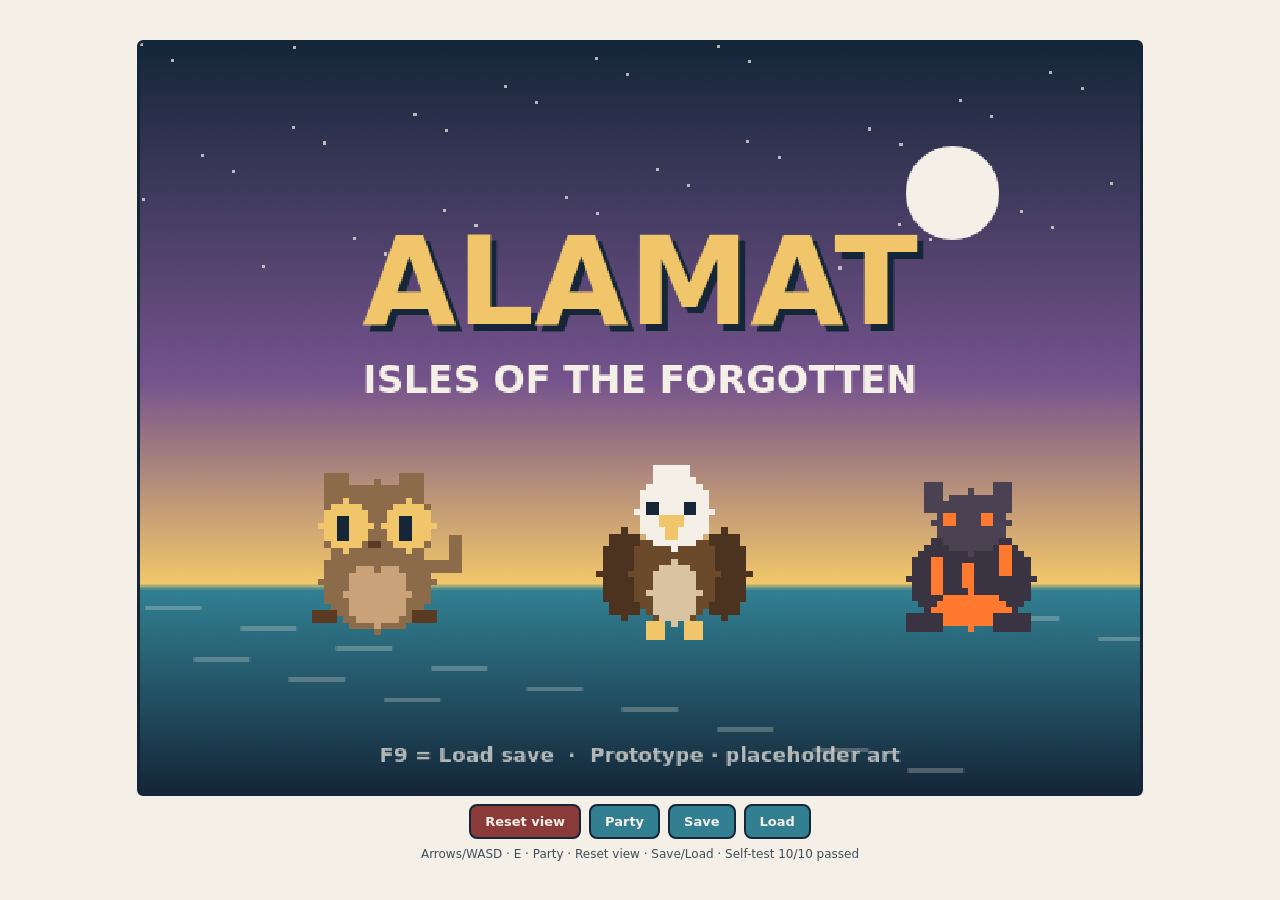
<file: index.html>
<!DOCTYPE html>
<html lang="en"><head><meta charset="utf-8">
<meta http-equiv="refresh" content="0; url=alamat-prototype.html">
<title>ALAMAT</title></head>
<body><p style="font-family:system-ui;padding:2rem">
This is the legacy single-file prototype (offline, localStorage saves). Redirecting to
<a href="alamat-prototype.html">alamat-prototype.html</a>…<br>
The maintained version is served by Django — see README.md (<code>python manage.py runserver</code>, then open <code>/</code>).
</p></body></html>
</file>
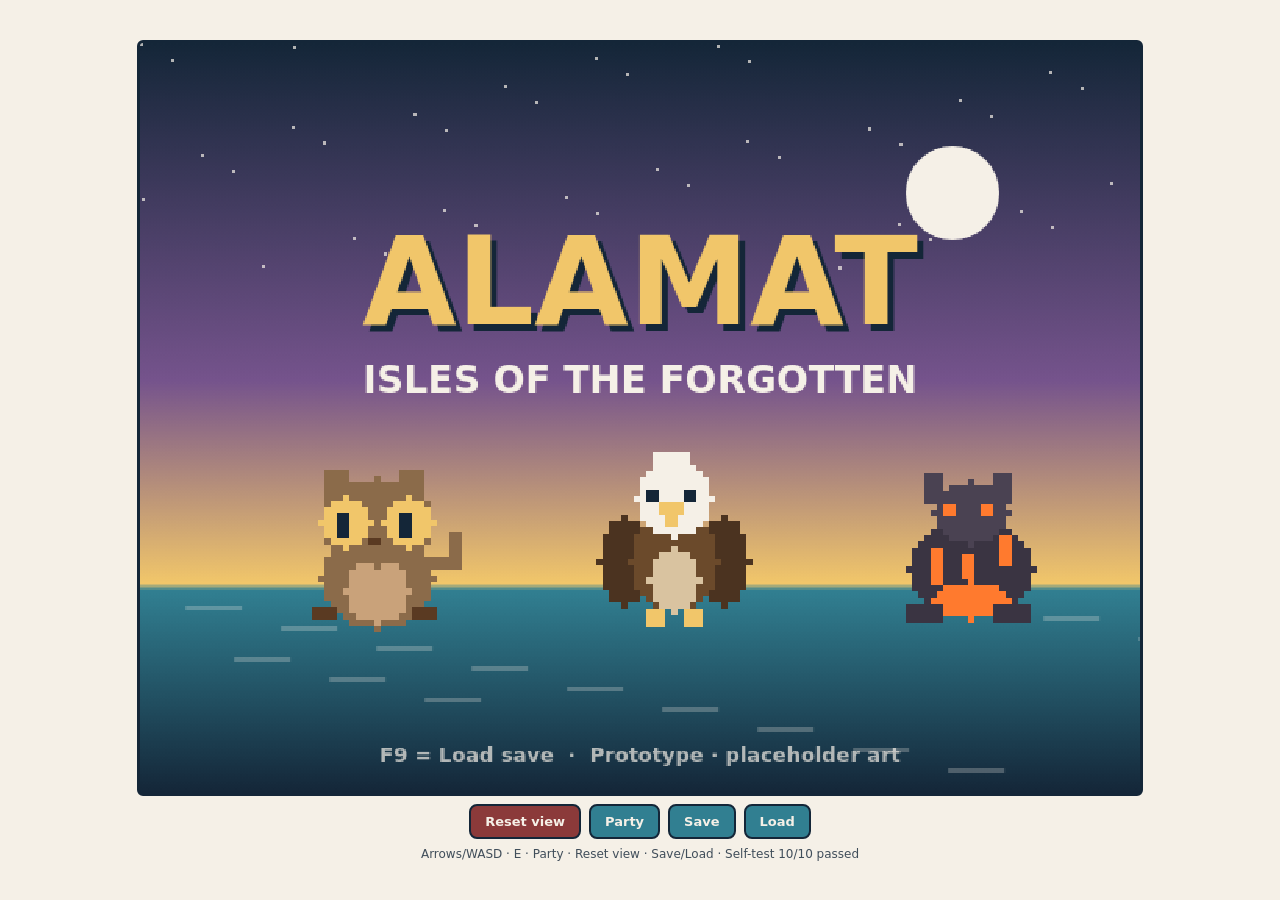
<file: alamat-prototype.html>
<!DOCTYPE html>
<html lang="en"><head><meta charset="utf-8">
<meta name="viewport" content="width=device-width, initial-scale=1, viewport-fit=cover">
<title>ALAMAT: Isles of the Forgotten — Prototype</title>
<style>
:root{--bg:#f5f0e7;--fg:#142638;--ac:#317f91;box-sizing:border-box;padding-top:env(safe-area-inset-top,0px);padding-bottom:env(safe-area-inset-bottom,0px)}
@media (prefers-color-scheme:dark){:root:not([data-theme="light"]){--bg:#0d1823;--fg:#f5f0e7}}
:root[data-theme="dark"]{--bg:#0d1823;--fg:#f5f0e7}
html,body{height:100%;margin:0}
body{background:var(--bg);color:var(--fg);font:14px "Trebuchet MS",system-ui,sans-serif;display:flex;flex-direction:column;align-items:center;justify-content:center;gap:8px;overflow:hidden}
#g{width:min(96vw,calc((100dvh - 150px)*4/3));aspect-ratio:4/3;image-rendering:pixelated;border:3px solid var(--fg);border-radius:6px;background:#142638;touch-action:none}
#pad{display:none;width:min(96vw,520px);justify-content:space-between;align-items:center;user-select:none}
.dp{display:grid;grid-template-areas:". u ." "l . r" ". d .";gap:4px}
.dp button:nth-child(1){grid-area:u}.dp button:nth-child(2){grid-area:l}.dp button:nth-child(3){grid-area:d}.dp button:nth-child(4){grid-area:r}
.ab{display:flex;gap:14px}
#pad button{width:52px;height:52px;border-radius:50%;border:2px solid var(--fg);background:var(--ac);color:#f5f0e7;font:bold 18px system-ui;touch-action:none}
@media (hover:none) and (pointer:coarse){#pad{display:flex}}
#foot{margin:0;text-align:center;font-size:12px;opacity:.8;max-width:96vw}
#bar{display:flex;gap:8px;flex-wrap:wrap;justify-content:center;align-items:center;width:min(96vw,640px)}
#bar button{border:2px solid var(--fg);background:var(--ac);color:#f5f0e7;font:bold 13px system-ui;padding:8px 14px;border-radius:8px;cursor:pointer}
#bar button:hover{filter:brightness(1.1)}
#bar button#btn-reset{background:#8B3A3A}
</style></head><body>
<canvas id="g" aria-label="ALAMAT prototype game canvas. Arrow keys or WASD to move, E or Space to interact, P for party."></canvas>
<div id="bar">
  <button type="button" id="btn-reset" title="Clear stuck screen / busy state">Reset view</button>
  <button type="button" id="btn-party" title="Open party (P)">Party</button>
  <button type="button" id="btn-save" title="Save (F5)">Save</button>
  <button type="button" id="btn-load" title="Load (F9)">Load</button>
</div>
<div id="pad"><div class="dp"><button data-a="up">▲</button><button data-a="left">◀</button><button data-a="down">▼</button><button data-a="right">▶</button></div><div class="ab"><button data-a="back">B</button><button data-a="ok">A</button></div></div>
<p id="foot">Arrows/WASD · E interact · P party · Reset view if stuck · F5 save · F9 load</p>
<script>
(()=>{'use strict';
const T=32,W=640,H=480,$=i=>document.getElementById(i),cv=$('g'),c=cv.getContext('2d');cv.width=W;cv.height=H;c.imageSmoothingEnabled=false;
const P={navy:'#142638',forest:'#397A57',fern:'#83B66A',teal:'#317F91',sand:'#D7B779',gold:'#F1C66A',cyan:'#76D8D2',violet:'#75538C',off:'#F5F0E7',wood:'#8A5A34',dk:'#5A3A22',roof:'#B5573A',bamb:'#B98A4E'};
let sd=7;const rnd=()=>{sd=sd+0x6D2B79F5|0;let t=Math.imul(sd^sd>>>15,1|sd);t=t+Math.imul(t^t>>>7,61|t)^t;return((t^t>>>14)>>>0)/4294967296};
const mk=(w,h)=>{const e=document.createElement('canvas');e.width=w;e.height=h;const x=e.getContext('2d');x.imageSmoothingEnabled=false;return[e,x]};
const R=(x,a,b,w,h,f)=>{x.fillStyle=f;x.fillRect(a|0,b|0,w,h)};
const E=(x,cx,cy,rx,ry,f)=>{x.fillStyle=f;for(let j=-ry;j<=ry;j++)for(let i=-rx;i<=rx;i++)if(i*i*ry*ry+j*j*rx*rx<=rx*rx*ry*ry)x.fillRect(Math.round(cx+i),Math.round(cy+j),1,1)};
const sleep=ms=>new Promise(r=>setTimeout(r,ms));
let waiter=null;const nextKey=()=>new Promise(r=>{waiter=r});
const pause=ms=>new Promise(r=>{const t=setTimeout(()=>{waiter=null;r()},ms);waiter=()=>{clearTimeout(t);r()}});

/* ---------- tiles ---------- */
const TC=[['#83B66A','#97C67C','#74A85F'],['#5E9A5C','#4D8A4F','#6BA866'],['#C9A56B','#B8935A','#D9B97F'],['#D7B779','#E3C98F','#C8A767'],['#317F91','#4A9BAE','#296B7C'],['#4E9A55','#2F7A3F','#6DB060'],['#3B6B4A','#2E5A3E','#4B7B52']];
const TL=TC.map((q,id)=>{const[e,x]=mk(T,T);R(x,0,0,T,T,q[0]);for(let i=0;i<26;i++)R(x,rnd()*T,rnd()*T,2,2,q[1+(i&1)]);
 if(id===5)for(let i=0;i<9;i++){const a=rnd()*28|0,b=10+rnd()*18|0;R(x,a,b,2,8,q[1]);R(x,a+2,b-3,2,7,q[2])}
 if(id===4)for(let i=0;i<3;i++)R(x,rnd()*22,rnd()*30,9,2,P.cyan);return e});
const[WA,wax]=mk(T,T);wax.drawImage(TL[4],8,0);wax.drawImage(TL[4],-24,0);

/* ---------- sprites ---------- */
const SC={};
function charSprite(p,dir,f){const k=p.id+dir+f;if(SC[k])return SC[k];const[e,x]=mk(64,64),cx=32,by=61,sk='#E0A878',st=f===1?2:f===3?-2:0,side=dir>1;
 E(x,cx,by-1,12,4,'rgba(20,38,56,.35)');
 const leg=(ox,dy)=>{R(x,cx+ox,by-17+dy,6,11,p.pants);R(x,cx+ox-1,by-7+dy,8,7,p.boots)};
 if(side){leg(-6+st,0);leg(0-st,0)}else{leg(-8,st>0?-2:0);leg(2,st<0?-2:0)}
 R(x,cx-10,by-35,20,19,p.top);R(x,cx-10,by-19,20,3,p.trim);
 if(!side){R(x,cx-13,by-34,4,14,p.top);R(x,cx+9,by-34,4,14,p.top);R(x,cx-13,by-21,4,3,sk);R(x,cx+9,by-21,4,3,sk)}
 else R(x,cx-2+st,by-33,5,14,p.top);
 if(dir===0){for(let i=0;i<16;i++)R(x,cx-8+i,by-34+i,3,2,P.dk);R(x,cx+6,by-24,9,9,P.wood)}
 else if(dir===1)R(x,cx-5,by-31,10,11,P.wood);
 else R(x,cx+(dir===2?4:-12),by-27,8,9,P.wood);
 E(x,cx,by-43,9,9,sk);
 if(dir===0){R(x,cx-9,by-53,18,7,p.hair);R(x,cx-10,by-48,3,6,p.hair);R(x,cx+7,by-48,3,6,p.hair);R(x,cx-5,by-43,2,3,P.navy);R(x,cx+3,by-43,2,3,P.navy)}
 else if(dir===1)E(x,cx,by-44,9,9,p.hair);
 else{E(x,cx+(dir===2?3:-3),by-45,8,8,p.hair);R(x,cx+(dir===2?-6:4),by-43,2,3,P.navy)}
 return SC[k]=e}
const PL={id:'pl',top:'#2C6E72',trim:P.sand,pants:'#8A7355',boots:P.dk,hair:'#1B1B24'};
function house(w,h,roof,wall){const WW=w*T,HH=(h+1)*T,[e,x]=mk(WW,HH),dt=w>>1,rh=Math.round(HH*.5),wy=rh-6;
 R(x,2,HH-8,WW-4,8,'rgba(20,38,56,.3)');for(let i=0;i<w;i++)R(x,i*T+5,HH-12,5,12,P.dk);
 R(x,6,wy,WW-12,HH-wy-12,wall);for(let i=10;i<WW-8;i+=7)R(x,i,wy,1,HH-wy-12,'rgba(60,40,20,.25)');R(x,6,HH-16,WW-12,4,P.wood);
 for(let r=0;r<rh;r++){const ins=Math.round((1-r/rh)*WW*.3);R(x,ins,4+r,WW-2*ins,1,roof);if(r%6<2)R(x,ins,4+r,WW-2*ins,1,'rgba(255,255,255,.14)')}
 R(x,2,rh+4,WW-4,4,roof);R(x,2,rh+8,WW-4,2,'rgba(0,0,0,.3)');
 R(x,dt*T+3,HH-44,26,32,P.dk);R(x,dt*T+23,HH-30,3,3,P.gold);R(x,dt*T,HH-12,T,4,P.sand);
 if(w>=5){for(const wx of[16,WW-34]){R(x,wx,wy+14,18,16,'#2A4A52');R(x,wx+2,wy+16,14,12,P.cyan)}}return e}
function palm(){const[e,x]=mk(64,96);E(x,32,92,12,3,'rgba(20,38,56,.3)');
 for(let y=94;y>34;y--){const o=Math.round(Math.sin((94-y)/20)*4);R(x,30+o,y,6,1,y%7===0?P.dk:P.wood)}
 const cx=34,cy=34;[-170,-130,-95,-60,-20,15].forEach((a,i)=>{const r=a*Math.PI/180;for(let t=0;t<26;t++)E(x,cx+Math.cos(r)*t,cy+Math.sin(r)*t*.6+t*t/45,2,2,i%2?P.forest:'#2F7A4A')});
 E(x,cx-3,cy+3,3,3,P.dk);E(x,cx+3,cy+4,3,3,P.dk);return e}
function tree(dk){const[e,x]=mk(64,96);E(x,32,92,14,3,'rgba(20,38,56,.3)');R(x,27,56,10,38,P.wood);R(x,27,56,3,38,P.dk);if(dk){R(x,22,88,6,6,P.wood);R(x,36,88,6,6,P.wood)}
 const a=dk?['#24543D','#1E4632','#3B7A55']:[P.forest,'#2F6B49',P.fern];E(x,32,36,24,22,a[1]);E(x,20,44,15,13,a[0]);E(x,44,44,15,13,a[0]);E(x,32,30,19,17,a[0]);E(x,26,26,9,8,a[2]);return e}
const S_={};
S_.lantern=(()=>{const[e,x]=mk(32,64);E(x,16,60,8,2,'rgba(20,38,56,.3)');R(x,15,22,3,38,P.dk);R(x,10,10,12,14,P.gold);R(x,12,12,8,10,'#FFF3B0');R(x,9,8,14,3,P.dk);E(x,16,17,15,15,'rgba(241,198,106,.18)');return e})();
S_.well=(()=>{const[e,x]=mk(32,48);E(x,16,42,14,4,'rgba(20,38,56,.3)');R(x,4,26,24,16,'#9AA0A8');R(x,6,28,20,10,'#6B7078');R(x,4,10,3,18,P.wood);R(x,25,10,3,18,P.wood);R(x,2,6,28,6,P.roof);return e})();
S_.fence=(()=>{const[e,x]=mk(32,32);R(x,2,12,4,18,P.wood);R(x,26,12,4,18,P.wood);R(x,0,16,32,3,P.bamb);R(x,0,23,32,3,P.bamb);return e})();
S_.sign=(()=>{const[e,x]=mk(32,48);R(x,14,20,4,26,P.dk);R(x,4,8,24,16,P.bamb);R(x,4,8,24,3,P.wood);R(x,8,14,16,2,P.dk);R(x,8,18,12,2,P.dk);return e})();
S_.stall=(()=>{const[e,x]=mk(128,96);R(x,0,52,128,40,P.bamb);R(x,0,52,128,4,P.wood);for(let i=0;i<8;i++)R(x,i*16,8,16,30,i%2?P.off:P.teal);R(x,0,38,128,4,'rgba(0,0,0,.25)');[[20,P.gold],[44,P.roof],[70,P.fern],[96,P.cyan]].forEach(([a,f])=>E(x,a,50,7,5,f));return e})();
S_.palm=palm();S_.tree=tree(0);S_.btree=tree(1);
S_.shrine=(()=>{const[e,x]=mk(96,96);E(x,48,90,28,4,'rgba(20,38,56,.35)');R(x,20,50,56,40,P.wood);R(x,24,54,48,32,'#C9B48A');R(x,42,70,12,20,P.dk);R(x,10,40,76,14,P.roof);R(x,18,30,60,12,P.roof);R(x,28,20,40,12,P.roof);R(x,38,10,20,12,P.gold);E(x,48,16,6,6,P.cyan);return e})();

/* ---------- creatures ---------- */
const SP={
tarsilaw:{n:'Tarsilaw',t:'Nature',hp:34,atk:9,def:6,spd:8,a:'Leaf Pounce',xp:40},
agilunos:{n:'Agilunos',t:'Wind',hp:30,atk:11,def:5,spd:11,a:'Talon Dive',xp:42},
bagaon:{n:'Bagaon',t:'Fire',hp:38,atk:10,def:8,spd:5,a:'Ember Slam',xp:45},
alitaptap:{n:'Alitaptap',t:'Spirit',hp:24,atk:8,def:5,spd:9,a:'Glow Burst',xp:28},
lumot:{n:'Lumot',t:'Nature',hp:30,atk:7,def:7,spd:4,a:'Moss Slap',xp:26},
pakpak:{n:'Pakpak',t:'Wind',hp:26,atk:9,def:4,spd:10,a:'Gust Bite',xp:30},
bato:{n:'Bato',t:'Earth',hp:36,atk:8,def:10,spd:3,a:'Stone Roll',xp:32},
dagat:{n:'Dagat',t:'Water',hp:32,atk:8,def:6,spd:7,a:'Tide Snap',xp:34}
};
const MV={
'Leaf Pounce':{p:9,t:'Nature'},'Talon Dive':{p:10,t:'Wind'},'Ember Slam':{p:10,t:'Fire'},
'Glow Burst':{p:9,t:'Spirit'},'Moss Slap':{p:8,t:'Nature'},'Gust Bite':{p:9,t:'Wind'},
'Stone Roll':{p:9,t:'Earth'},'Tide Snap':{p:9,t:'Water'},
'Tackle':{p:6,t:'Normal'},'Soothe':{k:1},
'Vine Whip':{p:11,t:'Nature'},'Sky Cut':{p:12,t:'Wind'},'Flame Lick':{p:11,t:'Fire'},
'Spirit Pulse':{p:10,t:'Spirit'},'Root Guard':{p:0,t:'Nature',def:1},'Quick Gust':{p:7,t:'Wind'}
};
/* type effectiveness (simple, provisional) */
const TYPE_EFF={
Nature:{Water:1.5,Earth:1.5,Fire:0.7,Wind:1},
Fire:{Nature:1.5,Wind:1.2,Water:0.7,Earth:0.8},
Water:{Fire:1.5,Earth:1.3,Nature:0.8,Wind:1},
Wind:{Nature:1.2,Spirit:1.2,Earth:0.7,Fire:1},
Earth:{Fire:1.2,Wind:1.3,Water:0.7,Nature:0.9},
Spirit:{Spirit:1.3,Nature:1.1,Wind:0.9,Earth:1},
Normal:{}
};
const mkC=(id,lv=5)=>{const s=SP[id];const scale=1+(lv-5)*0.08;
 const max=Math.round(s.hp*scale),atk=Math.round(s.atk*scale),def=Math.round(s.def*scale),spd=Math.round(s.spd*scale);
 const mv=[s.a,'Tackle','Soothe'];
 if(lv>=7){if(id==='tarsilaw')mv[1]='Vine Whip';if(id==='agilunos')mv[1]='Sky Cut';if(id==='bagaon')mv[1]='Flame Lick';
  if(id==='alitaptap')mv[1]='Spirit Pulse';if(id==='lumot')mv[1]='Root Guard';if(id==='pakpak')mv[1]='Quick Gust'}
 return{id,n:s.n,t:s.t,lv,xp:0,next:lv*25,hp:max,dh:max,max,atk,def,spd,mv:[...mv]}};
const CR={
tarsilaw(x){E(x,16,21,9,8,'#8B6B4A');E(x,16,23,5,5,'#C9A27A');E(x,16,12,9,7,'#8B6B4A');R(x,8,4,4,5,'#8B6B4A');R(x,20,4,4,5,'#8B6B4A');E(x,11,12,4,4,P.gold);E(x,21,12,4,4,P.gold);R(x,10,11,2,4,P.navy);R(x,20,11,2,4,P.navy);R(x,15,15,2,1,P.dk);R(x,6,26,4,2,P.dk);R(x,22,26,4,2,P.dk);R(x,25,18,5,2,'#8B6B4A');R(x,28,14,2,5,'#8B6B4A')},
agilunos(x){E(x,8,19,4,7,'#4B3320');E(x,24,19,4,7,'#4B3320');E(x,16,19,7,8,'#6B4A2B');E(x,16,22,4,5,'#D9C3A0');E(x,16,9,6,6,P.off);R(x,13,2,6,3,P.off);R(x,14,10,4,2,P.gold);R(x,15,12,2,2,P.gold);R(x,12,8,2,2,P.navy);R(x,18,8,2,2,P.navy);R(x,12,27,3,3,P.gold);R(x,18,27,3,3,P.gold)},
bagaon(x){E(x,16,20,10,8,'#3A3442');E(x,16,25,6,3,'#FF7A2E');E(x,16,11,6,5,'#4A4252');R(x,9,5,3,5,'#4A4252');R(x,20,5,3,5,'#4A4252');R(x,12,10,2,2,'#FF7A2E');R(x,18,10,2,2,'#FF7A2E');R(x,10,17,2,6,'#FF7A2E');R(x,21,15,2,5,'#FF7A2E');R(x,15,18,2,4,'#FF7A2E');R(x,6,26,6,3,'#3A3442');R(x,20,26,6,3,'#3A3442')},
alitaptap(x){E(x,10,11,5,3,P.cyan);E(x,22,11,5,3,P.cyan);E(x,16,17,6,5,'#2F4A3A');E(x,16,24,5,4,P.gold);E(x,16,24,3,2,'#FFF3B0');E(x,16,11,4,4,'#2F4A3A');R(x,13,10,2,2,P.off);R(x,18,10,2,2,P.off)},
lumot(x){E(x,16,21,11,8,'#4B7B52');E(x,16,16,8,5,'#6DB060');R(x,11,20,3,3,P.navy);R(x,19,20,3,3,P.navy);R(x,12,13,2,2,P.gold);R(x,19,14,2,2,P.off);R(x,15,24,3,1,P.navy)},
pakpak(x){E(x,7,16,7,4,P.violet);E(x,25,16,7,4,P.violet);E(x,16,18,5,7,'#5A4A5E');E(x,16,11,5,5,'#5A4A5E');R(x,11,4,3,5,'#5A4A5E');R(x,18,4,3,5,'#5A4A5E');R(x,13,10,2,2,P.cyan);R(x,17,10,2,2,P.cyan);R(x,15,13,2,1,P.off)},
bato(x){E(x,16,20,11,9,'#7A6B5A');E(x,16,22,7,6,'#9A8B7A');R(x,8,12,4,6,'#7A6B5A');R(x,20,12,4,6,'#7A6B5A');R(x,11,16,2,2,P.navy);R(x,19,16,2,2,P.navy);R(x,14,24,4,2,P.dk);R(x,6,28,6,2,'#5A4A3A');R(x,20,28,6,2,'#5A4A3A')},
dagat(x){E(x,16,20,10,8,'#2A6A8A');E(x,16,22,6,5,'#4A9ABA');E(x,10,12,5,5,'#2A6A8A');E(x,22,12,5,5,'#2A6A8A');R(x,12,14,2,2,P.off);R(x,18,14,2,2,P.off);R(x,14,18,4,2,P.cyan);R(x,8,26,5,3,'#1A4A6A');R(x,19,26,5,3,'#1A4A6A')}
};
const CS={};const crSpr=id=>CS[id]||(()=>{const[e,x]=mk(32,32);CR[id](x);return CS[id]=e})();

/* ---------- maps ---------- */
const DIRV=[[0,1],[0,-1],[-1,0],[1,0]],tileAt=(m,x,y)=>x<0||y<0||x>=m.w||y>=m.h?4:m.g[y*m.w+x];
const newMap=(name,w,h,b)=>({name,w,h,g:new Uint8Array(w*h).fill(b),sol:new Uint8Array(w*h),objs:[],npcs:[],exits:[],enc:null,dark:0});
const fill=(m,id,x,y,w,h)=>{for(let j=y;j<y+h;j++)for(let i=x;i<x+w;i++)if(i>=0&&j>=0&&i<m.w&&j<m.h)m.g[j*m.w+i]=id};
function place(m,spr,x,y,w,h,ex){const o=Object.assign({x,y,w,h,spr,px:x*T+w*T/2-spr.width/2,py:(y+h)*T-spr.height,sy:(y+h)*T},ex||{});
 for(let j=0;j<h;j++)for(let i=0;i<w;i++)m.sol[(y+j)*m.w+x+i]=1;m.objs.push(o);return o}
function bake(m){const[e,x]=mk(m.w*T,m.h*T);for(let j=0;j<m.h;j++)for(let i=0;i<m.w;i++){const id=m.g[j*m.w+i];x.drawImage(TL[id],i*T,j*T);
 if(id===0&&rnd()<.06)R(x,i*T+rnd()*28,j*T+rnd()*28,3,3,[P.gold,P.off,'#E58BA5',P.violet][rnd()*4|0]);
 if(id===4&&tileAt(m,i,j-1)===3)R(x,i*T,j*T,T,3,'rgba(245,240,231,.7)')}m.gl=e}
const npcAt=(m,x,y)=>m.npcs.find(n=>n.x===x&&n.y===y);
const canWalk=(m,x,y)=>x>=0&&y>=0&&x<m.w&&y<m.h&&!m.sol[y*m.w+x]&&tileAt(m,x,y)!==4&&!npcAt(m,x,y);
function scatter(m,spr,n,ok,ex){for(let i=0;i<n;i++){const x=1+rnd()*(m.w-2)|0,y=1+rnd()*(m.h-4)|0;if(ok(x,y)&&!m.sol[y*m.w+x])place(m,spr,x,y,1,1,Object.assign({tree:1},ex))}}
function buildVillage(){const m=newMap('Lumina Village',40,30,0);
 for(let i=0;i<220;i++)fill(m,1,rnd()*38|0,rnd()*22|0,2+(rnd()*3|0),1+(rnd()*2|0));
 for(let x=0;x<40;x++){const s=Math.round(22.5+Math.sin(x/3)*1.2);fill(m,3,x,s,1,2);fill(m,4,x,s+2,1,30-s-2)}
 fill(m,2,3,15,35,2);fill(m,2,19,0,2,23);fill(m,2,16,12,8,7);
 m.exits.push({x:19,y:0,to:'F',tx:14,ty:22,dir:1},{x:20,y:0,to:'F',tx:15,ty:22,dir:1});
 place(m,house(5,4,P.roof,P.bamb),6,6,5,4,{say:['Your modest coastal home. Rest here to fully heal your party.'],at:[8,9],heal:1});
 place(m,house(8,6,P.teal,'#C9B48A'),26,4,8,6,{nm:'Research Center',say:['Lumina Research Center. Guardians study the Lilim here. (Interior coming later.)'],at:[30,9]});
 place(m,house(6,5,'#2F7A5A','#D9C7A0'),5,18,6,5,{nm:'Healing House',say:['Herbs and rest. Speak with Nanay Dina outside.'],at:[8,22]});
 place(m,house(3,3,P.roof,'#C9A56B'),12,6,3,3,{say:['A neighbor’s house. Nobody answers.'],at:[13,8]});
 place(m,house(3,3,'#8A5A34','#D9B97F'),33,19,3,3,{say:['A neighbor’s house. Smells like sinigang.'],at:[34,21]});
 place(m,S_.stall,26,18,4,3);place(m,S_.well,18,13,1,1,{say:['A cool, clear well. The water glimmers faintly.']});
 place(m,S_.lantern,17,12,1,1);place(m,S_.lantern,22,12,1,1);
 place(m,S_.sign,18,2,1,1,{nm:'Sign',say:['Balete Forest ↑ North. Wild creatures roam the tall grass.']});
 place(m,S_.sign,21,19,1,1,{nm:'Sign',say:['Lumina Village. Mind the tide.']});
 for(const x of[3,4,5,34,35,36])place(m,S_.fence,x,14,1,1);
 const ok=(x,y)=>[0,1].includes(tileAt(m,x,y))&&!(x>=15&&x<=24&&y>=11&&y<=19)&&!(y>=14&&y<=17)&&!(x>=18&&x<=21);
 for(let x=3;x<38;x+=4)if(canWalk(m,x,21)&&tileAt(m,x,21)<4&&!(x>=18&&x<=21))place(m,S_.palm,x,21,1,1,{tree:1});
 scatter(m,S_.tree,40,ok);scatter(m,S_.palm,14,ok);
 for(let y=1;y<22;y+=3){if(ok(0,y)&&!m.sol[y*40])place(m,S_.tree,0,y,1,1,{tree:1});if(ok(39,y)&&!m.sol[y*40+39])place(m,S_.tree,39,y,1,1,{tree:1})}
 m.npcs.push({id:'luz',name:'Ate Luz',x:21,y:14,dir:2,pal:{id:'luz',top:P.off,trim:P.teal,pants:'#3B4A6B',boots:P.dk,hair:'#3A2A20'}},
  {id:'dina',name:'Nanay Dina',x:11,y:21,dir:0,pal:{id:'dina',top:'#B5573A',trim:P.gold,pants:'#6B5A4A',boots:P.dk,hair:'#9AA0A8'}},
  {id:'tonyo',name:'Mang Tonyo',x:27,y:21,dir:1,pal:{id:'tonyo',top:P.gold,trim:P.roof,pants:'#4A5A3A',boots:P.dk,hair:'#1B1B24'}});
 m.exits.forEach(e=>{m.sol[e.y*m.w+e.x]=0});
 bake(m);return m}
function buildForest(){const m=newMap('Balete Forest',30,24,6);
 for(let i=0;i<120;i++)fill(m,1,rnd()*30|0,rnd()*24|0,1+(rnd()*3|0),1);
 fill(m,5,6,12,8,7);fill(m,5,17,5,7,8);fill(m,5,4,3,6,6);fill(m,2,14,0,2,24);
 /* deeper grass near shrine path */
 fill(m,5,12,8,6,5);
 m.exits.push({x:14,y:23,to:'V',tx:19,ty:1,dir:0},{x:15,y:23,to:'V',tx:20,ty:1,dir:0},
  {x:14,y:0,to:'S',tx:7,ty:10,dir:1},{x:15,y:0,to:'S',tx:8,ty:10,dir:1});
 m.enc=['alitaptap','lumot','pakpak','bato'];m.dark=1;
 place(m,S_.sign,13,3,1,1,{nm:'Sign',say:['The Ancient Shrine lies beyond the northern path.']});
 const ok=(x,y)=>[1,6].includes(tileAt(m,x,y))&&y<21&&!(x>=13&&x<=16);
 for(let x=0;x<30;x+=2){if(ok(x,0)&&x!==14&&x!==15)place(m,S_.btree,x,0,1,1,{tree:1})}
 for(let y=1;y<22;y+=2){if(ok(0,y))place(m,S_.btree,0,y,1,1,{tree:1});if(ok(29,y))place(m,S_.btree,29,y,1,1,{tree:1})}
 scatter(m,S_.btree,55,ok);
 m.exits.forEach(e=>{m.sol[e.y*m.w+e.x]=0});
 bake(m);return m}
function buildShrine(){const m=newMap('Ancient Shrine',16,12,6);
 fill(m,2,6,0,4,12);fill(m,5,2,4,4,4);fill(m,5,10,4,4,4);
 m.exits.push({x:7,y:11,to:'F',tx:14,ty:1,dir:0},{x:8,y:11,to:'F',tx:15,ty:1,dir:0});
 m.enc=['alitaptap','dagat','bato','pakpak'];m.dark=1;
 place(m,S_.shrine,5,2,3,3,{nm:'Ancient Shrine',say:['Weathered stone. Faint light pulses from the altar. The Lilim’s influence is strong here… (Full shrine quest later.)'],at:[7,4]});
 place(m,S_.btree,1,1,1,1,{tree:1});place(m,S_.btree,14,1,1,1,{tree:1});
 place(m,S_.btree,1,8,1,1,{tree:1});place(m,S_.btree,14,8,1,1,{tree:1});
 m.exits.forEach(e=>{m.sol[e.y*m.w+e.x]=0});
 bake(m);return m}
const V=buildVillage(),F=buildForest(),SH=buildShrine(),FF=Array.from({length:30},()=>({x:rnd()*960,y:rnd()*768,o:rnd()*6}));
const MAPS={V,F,S:SH};

/* ---------- state ---------- */
const S={mode:'title',map:V,mapId:'V',p:{x:19,y:17,px:19*T,py:17*T,tx:0,ty:0,dir:0,mv:0,f:0,ft:0},
 party:[],selyo:3,herbs:2,f:{},busy:false,fade:0,t:0,insp:false,msg:null};
let DG=null,U=null,B=null,PARTY=null;const held={up:0,down:0,left:0,right:0};
const TALK={};
const tx=(s,x,y,col,sz,al)=>{c.font='bold '+(sz||18)+'px "Trebuchet MS",system-ui,sans-serif';c.fillStyle=col||P.navy;c.textAlign=al||'left';c.textBaseline='alphabetic';c.fillText(s,x,y)};
const box=(x,y,w,h)=>{c.fillStyle='rgba(245,240,231,.97)';c.fillRect(x,y,w,h);c.strokeStyle=P.navy;c.lineWidth=3;c.strokeRect(x+1.5,y+1.5,w-3,h-3);c.strokeStyle=P.teal;c.lineWidth=2;c.strokeRect(x+6,y+6,w-12,h-12)};
const wrap=(s,w)=>{const o=[];let l='';for(const t of s.split(' ')){const q=l?l+' '+t:t;if(c.measureText(q).width>w&&l){o.push(l);l=t}else l=q}o.push(l);return o};
const bar=(x,y,w,v)=>{c.fillStyle=P.navy;c.fillRect(x,y,w,10);c.fillStyle=v>.5?'#4E9A55':v>.2?P.gold:'#C8452B';c.fillRect(x+2,y+2,Math.max(0,(w-4)*v),6)};
const xpBar=(x,y,w,v)=>{c.fillStyle=P.navy;c.fillRect(x,y,w,6);c.fillStyle=P.teal;c.fillRect(x+1,y+1,Math.max(0,(w-2)*v),4)};

/* ---------- save / load ---------- */
const SAVE_KEY='alamat_proto_v2';
function saveGame(){const data={party:S.party,selyo:S.selyo,herbs:S.herbs,f:S.f,mapId:S.mapId,x:S.p.x,y:S.p.y,dir:S.p.dir};
 try{localStorage.setItem(SAVE_KEY,JSON.stringify(data));S.msg={t:'Game saved.',ttl:120};return true}catch(e){S.msg={t:'Save failed.',ttl:120};return false}}
function loadGame(){try{const raw=localStorage.getItem(SAVE_KEY);if(!raw){S.msg={t:'No save found.',ttl:120};return false}
 const d=JSON.parse(raw);S.party=d.party||[];S.selyo=d.selyo??3;S.herbs=d.herbs??2;S.f=d.f||{};
 const mid=d.mapId||'V';S.mapId=mid;S.map=MAPS[mid]||V;S.p.x=d.x??19;S.p.y=d.y??17;S.p.dir=d.dir??0;
 S.p.px=S.p.x*T;S.p.py=S.p.y*T;S.p.mv=0;S.mode='world';S.msg={t:'Game loaded.',ttl:120};return true
 }catch(e){S.msg={t:'Load failed.',ttl:120};return false}}

/* ---------- dialogue / menus ---------- */
async function talk(name,lines){for(const l of lines){DG={n:name,t:l,i:0};for(;;){await nextKey();if(DG.i<DG.t.length)DG.i=DG.t.length;else break}}DG=null}
async function chooseUI(u,n,back){for(;;){const a=await nextKey();if(a==='left'||a==='up')u.sel=(u.sel+n-1)%n;else if(a==='right'||a==='down')u.sel=(u.sel+1)%n;else if(a==='ok')return u.sel;else if(a==='back'&&back)return -1}}
async function pickStarter(){U={ids:['tarsilaw','agilunos','bagaon'],sel:0};const i=await chooseUI(U,3);const id=U.ids[i];U=null;return id}
const objective=()=>!S.f.starter?'Speak with Ate Luz on the plaza':!S.f.bonded?'Go north into Balete Forest and bond with a wild creature':!S.f.shrine?'Visit the Ancient Shrine north of the forest':!S.f.done?'Return to Ate Luz':'Chapter complete. Explore freely!';
TALK.luz=async()=>{const f=S.f;
 if(!f.starter){await talk('Ate Luz',['Welcome to Lumina Village, traveler! I’m Luz, a guardian-researcher on Isla Maharlika.','Strange disturbances — the Lilim — are spreading through Balete Forest. You shouldn’t go alone.','Choose a partner creature to travel with.']);
  const id=await pickStarter();S.party.push(mkC(id,5));f.starter=true;
  await talk('Ate Luz',[SP[id].n+' it is! Look after each other.','Head north to Balete Forest. Wild creatures hide in the tall grass.','Lower their HP, use Soothe to build Trust, then offer a Selyo to bond.','Press P anytime to check your party. F5 saves your progress.'])}
 else if(f.bonded&&f.shrine&&!f.done){f.done=true;await talk('Ate Luz',['You formed a bond and reached the shrine! That’s how we’ll restore habitats the Lilim has disturbed.','Chapter complete. Thank you for testing the prototype! Explore freely or start a new journey.'])}
 else if(f.bonded&&!f.shrine)await talk('Ate Luz',['Good work bonding. The Ancient Shrine is north of the forest — see what you can learn there.']);
 else if(f.done)await talk('Ate Luz',['The deeper source of the Lilim still waits. Next chapter!']);
 else await talk('Ate Luz',['The forest is north of the plaza. Remember: Soothe first, then bond with a Selyo.'])};
TALK.dina=async()=>{S.party.forEach(q=>{q.hp=q.max;q.dh=q.max});await talk('Nanay Dina',['You look tired. Rest a moment…','There. Your companions are fully healed!'])};
TALK.tonyo=async()=>{if(!S.f.gift){S.f.gift=1;S.selyo+=3;S.herbs+=2;await talk('Mang Tonyo',['Fresh Selyo, handmade! Here, 3 on the house — and a couple of healing herbs.','Use herbs from the Party menu (P) if you’re hurt far from home.'])}
 else if(S.selyo<5){S.selyo+=2;await talk('Mang Tonyo',['Still short on Selyo? Take two more. Use them wisely!'])}
 else await talk('Mang Tonyo',['Selyo are precious. Use them wisely! The forest grows denser near the shrine.'])};

/* ---------- leveling ---------- */
function gainXP(cr,amount){cr.xp+=amount;let leveled=false;
 while(cr.xp>=cr.next){cr.xp-=cr.next;cr.lv++;cr.next=cr.lv*25;
  const s=SP[cr.id];const scale=1+(cr.lv-5)*0.08;
  cr.max=Math.round(s.hp*scale);cr.atk=Math.round(s.atk*scale);cr.def=Math.round(s.def*scale);cr.spd=Math.round(s.spd*scale);
  cr.hp=cr.max;cr.dh=cr.max;leveled=true;
  /* unlock better moves */
  if(cr.lv===7){if(cr.id==='tarsilaw'&&!cr.mv.includes('Vine Whip'))cr.mv[1]='Vine Whip';
   if(cr.id==='agilunos'&&!cr.mv.includes('Sky Cut'))cr.mv[1]='Sky Cut';
   if(cr.id==='bagaon'&&!cr.mv.includes('Flame Lick'))cr.mv[1]='Flame Lick';
   if(cr.id==='alitaptap'&&!cr.mv.includes('Spirit Pulse'))cr.mv[1]='Spirit Pulse';
   if(cr.id==='lumot'&&!cr.mv.includes('Root Guard'))cr.mv[1]='Root Guard';
   if(cr.id==='pakpak'&&!cr.mv.includes('Quick Gust'))cr.mv[1]='Quick Gust'}}
 return leveled}

/* ---------- battle ---------- */
const say=t=>{B.msg=t;return pause(900)};
const menu=async o=>{B.ui={opts:o,sel:0};const i=await chooseUI(B.ui,o.length,1);B.ui=null;return i};
function typeMult(atkType,defType){const t=TYPE_EFF[atkType];return t&&t[defType]!=null?t[defType]:1}
async function act(a,d,mv,pl){const m=MV[mv];
 if(m.k){if(pl){B.trust=Math.min(5,B.trust+1);await say(a.n+' soothes '+d.n+'… Trust '+B.trust+'/5')}else await say(a.n+' watches warily.');return}
 if(m.def){a.def=Math.round(a.def*1.3);await say(a.n+' hardens its stance! Defense up.');return}
 const mult=typeMult(m.t||'Normal',d.t);const dmg=Math.max(1,Math.round(m.p*a.atk/(d.def+2)*(.85+rnd()*.3)*mult));
 await say(a.n+' used '+mv+'!'+(mult>1?' Super effective!':mult<1?' Not very effective…':''));
 B.hit=pl?'foe':'me';d.hp=Math.max(0,d.hp-dmg);await pause(400);B.hit=''}
async function faint(){await say(B.me.n+' fainted!');const nx=S.party.find(q=>q.hp>0);if(!nx)return false;B.me=nx;await say('Go, '+nx.n+'!');return true}
async function battle(fid){S.busy=true;await fade(1);S.mode='battle';
 const wildLv=5+Math.floor(rnd()*3)+(S.mapId==='S'?2:0);const foe=mkC(fid,wildLv);
 B={foe,me:S.party.find(q=>q.hp>0)||S.party[0],msg:'',ui:null,trust:0,hit:''};
 await fade(0);await say('A wild '+foe.n+' (Lv'+foe.lv+') appeared!');let res='';
 const foeAtk=async()=>{const mi=foe.hp/foe.max<.35&&rnd()<.4?1:0;await act(foe,B.me,foe.mv[mi]||foe.mv[0],false);return B.me.hp>0?true:await faint()};
 while(!res){B.msg='What will '+B.me.n+' do?';const a=await menu(['Fight','Bond','Items','Switch','Run']);
  if(a===0){const mi=await menu(B.me.mv);if(mi<0)continue;const mv=B.me.mv[mi];
   const order=foe.spd>B.me.spd?['f','p']:['p','f'];
   for(const w of order){
    if(w==='p'){await act(B.me,foe,mv,true);if(foe.hp<=0){await say(foe.n+' was defeated!');
     const base=SP[fid].xp||30;const gained=Math.round(base*(foe.lv/B.me.lv));const up=gainXP(B.me,gained);
     await say(B.me.n+' gained '+gained+' XP!'+(up?' Level up! Now Lv'+B.me.lv+'!':''));res='win';break}}
    else{if(B.me.hp<=0)break;if(!await foeAtk()){res='lose'}break}}}
  else if(a===1){if(S.selyo<=0){await say('You have no Selyo left!');continue}
   S.selyo--;await say('You offer a Selyo to '+foe.n+'…');
   const hpFactor=(1-foe.hp/foe.max)*0.55;const trustFactor=B.trust*0.09;const ch=Math.min(.92,Math.max(.06,.18+hpFactor+trustFactor));
   if(rnd()<ch){await say('Bond formed! '+foe.n+' trusts you now.');S.f.bonded=true;
    const recruit=mkC(fid,foe.lv);recruit.hp=Math.max(1,Math.floor(foe.hp));recruit.dh=recruit.hp;
    if(S.party.length<3){S.party.push(recruit);await say(foe.n+' joined your party!')}else await say('Party full (max 3). '+foe.n+' will wait in the wild.');res='bond';break}
   await say('The bond slipped away…');if(!await foeAtk())res='lose'}
  else if(a===2){/* items */const opts=[];if(S.herbs>0)opts.push('Herb (heal)');opts.push('Cancel');
   const ii=await menu(opts);if(ii<0||opts[ii]==='Cancel')continue;
   if(opts[ii].startsWith('Herb')){S.herbs--;const heal=Math.round(B.me.max*0.4);B.me.hp=Math.min(B.me.max,B.me.hp+heal);B.me.dh=B.me.hp;
    await say('Used a Herb! '+B.me.n+' recovered '+heal+' HP.');if(!await foeAtk())res='lose'}}
  else if(a===3){const al=S.party.filter(q=>q.hp>0&&q!==B.me);if(!al.length){await say('No other creature can fight!');continue}
   const i=await menu(al.map(q=>q.n+' Lv'+q.lv));if(i<0)continue;B.me=al[i];await say('Go, '+B.me.n+'!');if(!await foeAtk())res='lose'}
  else if(a===4){const runCh=Math.min(.9,0.4+(B.me.spd-foe.spd)*0.04+rnd()*0.2);if(rnd()<runCh){await say('You slipped away safely!');res='run'}
   else{await say('Couldn’t escape!');if(!await foeAtk())res='lose'}}}
 if(res==='lose'){await say('You blacked out…');S.party.forEach(q=>{q.hp=q.max;q.dh=q.max})}
 await fade(1);if(res==='lose')loadMap(V,19,17,0);S.mode='world';B=null;await fade(0);S.busy=false}
let fadeTarget=null;
async function fade(to){
  fadeTarget=to;
  // Drive fade via the game loop (more reliable than a tight async while)
  while(fadeTarget!==null&&Math.abs(S.fade-fadeTarget)>.02){
    await sleep(16);
  }
  if(fadeTarget!==null){S.fade=fadeTarget;fadeTarget=null}
}
function tickFade(){
  if(fadeTarget===null)return;
  const d=fadeTarget-S.fade;
  if(Math.abs(d)<=.12){S.fade=fadeTarget;fadeTarget=null;return} /* snap within one step; the old <.03 test let 0.12 steps oscillate forever (0.96 <-> 1.08) */
  S.fade+=Math.sign(d)*.12;
}

/* ---------- party menu ---------- */
async function openParty(){if(!S.party.length){S.msg={t:'No party yet. Talk to Ate Luz.',ttl:100};return}
 S.busy=true;PARTY={sel:0,mode:'list'};
 for(;;){const a=await nextKey();
  if(PARTY.mode==='list'){if(a==='up'||a==='left')PARTY.sel=(PARTY.sel+S.party.length-1)%S.party.length;
   else if(a==='down'||a==='right')PARTY.sel=(PARTY.sel+1)%S.party.length;
   else if(a==='ok'){PARTY.mode='act';PARTY.actSel=0}
   else if(a==='back'){PARTY=null;S.busy=false;return}}
  else if(PARTY.mode==='act'){const acts=['Summary','Use Herb','Close'];
   if(a==='up'||a==='left')PARTY.actSel=(PARTY.actSel+acts.length-1)%acts.length;
   else if(a==='down'||a==='right')PARTY.actSel=(PARTY.actSel+1)%acts.length;
   else if(a==='back')PARTY.mode='list';
   else if(a==='ok'){const act=acts[PARTY.actSel];
    if(act==='Close'){PARTY=null;S.busy=false;return}
    if(act==='Summary'){PARTY.mode='summary'}
    if(act==='Use Herb'){if(S.herbs<=0){S.msg={t:'No herbs left.',ttl:80};PARTY.mode='list';continue}
     const cr=S.party[PARTY.sel];if(cr.hp>=cr.max){S.msg={t:cr.n+' is already full HP.',ttl:80};PARTY.mode='list';continue}
     S.herbs--;const heal=Math.round(cr.max*0.45);cr.hp=Math.min(cr.max,cr.hp+heal);cr.dh=cr.hp;
     S.msg={t:cr.n+' recovered '+heal+' HP. Herbs left: '+S.herbs,ttl:100};PARTY.mode='list'}}}
  else if(PARTY.mode==='summary'){if(a==='ok'||a==='back')PARTY.mode='list'}}}

/* ---------- world ---------- */
function loadMap(m,x,y,d){const p=S.p;S.map=m;S.mapId=m===V?'V':m===F?'F':'S';p.x=x;p.y=y;p.px=x*T;p.py=y*T;p.dir=d;p.mv=0;p.f=0;S.fade=0;fadeTarget=null}
async function warp(e){if(S._warping)return;S._warping=true;S.busy=true;const p=S.p;
 try{
  if(e.to==='F'&&!S.f.starter){await talk('',['You should speak with Ate Luz first. She’s on the plaza.']);p.y=1;p.py=T;p.dir=0;S.fade=0;fadeTarget=null;S.busy=false;S._warping=false;return}
  if(e.to==='S'&&!S.f.bonded){await talk('',['The path feels sealed… Bond with a creature first.']);p.y=1;p.py=T;p.dir=0;S.fade=0;fadeTarget=null;S.busy=false;S._warping=false;return}
  const dest=MAPS[e.to]||V;
  const placeName=(dest&&dest.name)||'somewhere new';
  S.loading={name:placeName,phase:'out'};
  await fade(1);
  if(!dest||!dest.gl){S.loading=null;S.fade=0;fadeTarget=null;S.busy=false;S._warping=false;S.msg={t:'Map failed to load.',ttl:120};return}
  loadMap(dest,e.tx,e.ty,e.dir);
  S.loading={name:placeName,phase:'in'};
  await sleep(280);
  await fade(0);
  S.loading=null;
 }catch(err){console.error('warp error',err);S.fade=0;fadeTarget=null;S.loading=null;S.mode='world'}
 S.busy=false;S._warping=false}
function arrive(){const p=S.p,m=S.map;if(!m)return;
 const e=m.exits.find(q=>q.x===p.x&&q.y===p.y);if(e){warp(e);return}
 if(m.name==='Ancient Shrine'&&!S.f.shrine)S.f.shrine=true;
 if(m.enc&&tileAt(m,p.x,p.y)===5&&S.party.length&&rnd()<.18)battle(m.enc[rnd()*m.enc.length|0])}
function tryMove(d){const p=S.p,i={down:0,up:1,left:2,right:3}[d];p.dir=i;const nx=p.x+DIRV[i][0],ny=p.y+DIRV[i][1];if(canWalk(S.map,nx,ny)){p.tx=nx;p.ty=ny;p.mv=.0001}}
async function interact(){const m=S.map,p=S.p,x=p.x+DIRV[p.dir][0],y=p.y+DIRV[p.dir][1],n=npcAt(m,x,y);
 if(n){S.busy=true;n.dir=p.dir^1;await TALK[n.id]();S.busy=false;return}
 const o=m.objs.find(o=>o.say&&x>=o.x&&x<o.x+o.w&&y>=o.y&&y<o.y+o.h&&(!o.at||(o.at[0]===x&&o.at[1]===y)));
 if(o){S.busy=true;if(o.heal){S.party.forEach(q=>{q.hp=q.max;q.dh=q.max});await talk('',['You rest at home. Your party is fully healed.']);}
  else await talk(o.nm||'',o.say);S.busy=false}}
function update(dt){S.t+=dt;if(DG)DG.i=Math.min(DG.t.length,DG.i+dt/25);if(S.msg){S.msg.ttl-=dt/16;if(S.msg.ttl<=0)S.msg=null}
 if(S.mode!=='world'||PARTY)return;const p=S.p;
 if(p.mv){p.mv+=dt/170;if(p.mv>=1){p.mv=0;p.x=p.tx;p.y=p.ty;p.px=p.x*T;p.py=p.y*T;arrive()}else{p.px=(p.x+(p.tx-p.x)*p.mv)*T;p.py=(p.y+(p.ty-p.y)*p.mv)*T;p.ft+=dt;p.f=((p.ft/110)|0)%4}return}
 p.f=0;if(S.busy)return;for(const d of['up','down','left','right'])if(held[d]){tryMove(d);break}}

/* ---------- draw ---------- */
function drawWorld(){const m=S.map,p=S.p,cx=Math.max(0,Math.min(m.w*T-W,Math.round(p.px+16-W/2))),cy=Math.max(0,Math.min(m.h*T-H,Math.round(p.py+16-H/2)));
 c.drawImage(m.gl,cx,cy,W,H,0,0,W,H);
 if((S.t/600|0)%2)for(let j=cy/T|0;j<=(cy+H)/T;j++)for(let i=cx/T|0;i<=(cx+W)/T;i++)if(tileAt(m,i,j)===4&&i<m.w&&j<m.h)c.drawImage(WA,i*T-cx,j*T-cy);
 const L=m.objs.map(o=>({sy:o.sy,fn:()=>c.drawImage(o.spr,o.px-cx,o.py-cy)}));
 m.npcs.forEach(n=>L.push({sy:n.y*T+T,fn:()=>c.drawImage(charSprite(n.pal,n.dir,0),n.x*T+16-32-cx,n.y*T+T-63-cy)}));
 L.push({sy:p.py+T,fn:()=>c.drawImage(charSprite(PL,p.dir,p.f),Math.round(p.px+16-32-cx),Math.round(p.py+T-63-cy))});
 L.sort((a,b)=>a.sy-b.sy).forEach(q=>q.fn());
 if(m.dark){c.fillStyle='rgba(8,20,32,.28)';c.fillRect(0,0,W,H);for(const f of FF){const x=f.x+Math.sin(S.t/700+f.o)*20-cx,y=f.y+Math.cos(S.t/900+f.o)*14-cy;if(x>-8&&x<W+8&&y>-8&&y<H+8){c.fillStyle='rgba(118,216,210,.25)';c.fillRect(x-3,y-3,7,7);c.fillStyle=P.cyan;c.fillRect(x-1,y-1,3,3)}}}
 if(S.insp){c.fillStyle='rgba(220,50,50,.35)';for(let j=cy/T|0;j<=(cy+H)/T;j++)for(let i=cx/T|0;i<=(cx+W)/T;i++)if(i<m.w&&j<m.h&&(m.sol[j*m.w+i]||tileAt(m,i,j)===4))c.fillRect(i*T-cx,j*T-cy,T,T);
  c.fillStyle='rgba(241,198,106,.5)';m.exits.forEach(e=>c.fillRect(e.x*T-cx,e.y*T-cy,T,T));tx('tile '+S.p.x+','+S.p.y+' · '+m.name,8,H-8,'#fff',14)}
 c.fillStyle='rgba(20,38,56,.78)';c.fillRect(8,8,W-16,30);tx(m.name+' · '+objective(),18,29,P.off,14);tx('Selyo ×'+S.selyo+'  Herb ×'+S.herbs,W-18,29,P.gold,14,'right')}
function drawPick(){if(!U)return;c.fillStyle='rgba(20,38,56,.82)';c.fillRect(0,0,W,H);tx('Choose your partner',W/2,52,P.gold,28,'center');
 U.ids.forEach((id,i)=>{const s=SP[id],x=26+i*204,sel=U.sel===i;c.fillStyle=sel?P.gold:P.off;c.fillRect(x-4,76-4,188,308);c.fillStyle=P.off;c.fillRect(x,76,180,300);c.fillStyle=P.navy;c.fillRect(x,76,180,28);tx(s.n,x+90,97,P.off,18,'center');
  c.fillStyle='rgba(118,216,210,.25)';c.fillRect(x+8,112,164,150);c.drawImage(crSpr(id),0,0,32,32,x+26,118+(sel?Math.sin(S.t/200)*3:0),128,128);
  tx(s.t,x+90,286,P.teal,16,'center');tx('HP '+s.hp+'  ATK '+s.atk,x+90,312,P.navy,14,'center');tx('DEF '+s.def+'  SPD '+s.spd,x+90,334,P.navy,14,'center');tx(sel?'Press Enter':'',x+90,362,P.roof,14,'center')});
 tx('◀ ▶ to look · Enter to choose (original species)',W/2,430,P.off,15,'center')}
function drawDlg(){if(!DG)return;box(16,372,608,96);if(DG.n){c.fillStyle=P.teal;c.fillRect(30,354,160,26);tx(DG.n,40,373,P.off,16)}
 c.font='bold 18px "Trebuchet MS",system-ui,sans-serif';let n=DG.i|0;wrap(DG.t,556).forEach((l,i)=>{tx(l.slice(0,Math.max(0,n)),32,408+i*26,P.navy,18);n-=l.length+1});
 if((DG.i|0)>=DG.t.length&&((S.t/400)|0)%2)tx('▼',598,456,P.teal,16)}
function drawBattle(){const g=c.createLinearGradient(0,0,0,H);g.addColorStop(0,'#142638');g.addColorStop(.52,'#317F91');g.addColorStop(.53,'#3B6B4A');g.addColorStop(1,'#2E5A3E');c.fillStyle=g;c.fillRect(0,0,W,H);
 c.fillStyle='rgba(20,38,56,.35)';for(const[x,y,w]of[[470,240,110],[160,360,130]]){c.beginPath();c.ellipse(x,y,w,16,0,0,7);c.fill()}
 for(const q of[B.foe,B.me])q.dh+=(q.hp-q.dh)*.15;
 const bob=Math.sin(S.t/300)*3,sh=B.hit==='foe'&&((S.t/60|0)%2)?8:0,sm=B.hit==='me'&&((S.t/60|0)%2)?8:0;
 c.drawImage(crSpr(B.foe.id),0,0,32,32,390+sh,70+bob,160,160);c.drawImage(crSpr(B.me.id),0,0,32,32,70+sm,176-bob,192,192);
 box(24,24,270,64);tx(B.foe.n,40,52,P.navy,18);tx('Lv'+B.foe.lv,262,52,P.teal,14,'right');bar(40,62,236,B.foe.dh/B.foe.max);
 box(346,236,270,78);tx(B.me.n,362,260,P.navy,18);tx('Lv'+B.me.lv+' · '+B.me.t,598,260,P.teal,14,'right');bar(362,270,236,B.me.dh/B.me.max);
 tx('HP '+Math.ceil(B.me.dh)+'/'+B.me.max+'   Trust '+B.trust+'/5',362,296,P.navy,13);xpBar(362,304,160,B.me.xp/B.me.next);
 box(16,372,608,96);c.font='bold 18px "Trebuchet MS",system-ui,sans-serif';wrap(B.msg,B.ui?280:560).forEach((l,i)=>tx(l,32,408+i*26,P.navy,18));
 if(B.ui)B.ui.opts.forEach((o,i)=>{const x=340+(i%2)*140,y=388+((i/2)|0)*32;if(B.ui.sel===i){c.fillStyle=P.gold;c.fillRect(x-6,y-2,132,28)}tx(o,x,y+18,P.navy,16)})}
function drawParty(){if(!PARTY)return;c.fillStyle='rgba(20,38,56,.88)';c.fillRect(0,0,W,H);
 box(40,30,560,400);tx('Party',W/2,62,P.navy,24,'center');
 S.party.forEach((cr,i)=>{const y=90+i*90,sel=PARTY.sel===i&&PARTY.mode!=='summary';
  if(sel){c.fillStyle='rgba(241,198,106,.35)';c.fillRect(60,y-8,520,82)}
  c.drawImage(crSpr(cr.id),0,0,32,32,70,y,64,64);
  tx(cr.n+'  Lv'+cr.lv+'  '+cr.t,150,y+22,P.navy,18);bar(150,y+32,280,cr.hp/cr.max);
  tx('HP '+cr.hp+'/'+cr.max+'   ATK '+cr.atk+' DEF '+cr.def+' SPD '+cr.spd,150,y+58,P.navy,13);
  xpBar(150,y+66,200,cr.xp/cr.next)});
 if(PARTY.mode==='act'){const acts=['Summary','Use Herb','Close'];box(380,300,200,110);
  acts.forEach((a,i)=>{if(PARTY.actSel===i){c.fillStyle=P.gold;c.fillRect(396,318+i*28,168,26)}tx(a,410,338+i*28,P.navy,16)})}
 if(PARTY.mode==='summary'){const cr=S.party[PARTY.sel];box(120,80,400,300);tx(cr.n+' — Summary',W/2,112,P.navy,20,'center');
  c.drawImage(crSpr(cr.id),0,0,32,32,W/2-48,130,96,96);
  tx('Level '+cr.lv+'  ·  '+cr.t,W/2,250,P.teal,16,'center');
  tx('HP '+cr.hp+'/'+cr.max+'   XP '+cr.xp+'/'+cr.next,W/2,280,P.navy,15,'center');
  tx('ATK '+cr.atk+'  DEF '+cr.def+'  SPD '+cr.spd,W/2,308,P.navy,15,'center');
  tx('Moves: '+cr.mv.join(', '),W/2,340,P.navy,14,'center');tx('Enter / Esc to close',W/2,370,P.roof,13,'center')}
 tx('Selyo ×'+S.selyo+'   Herbs ×'+S.herbs+'   ·  Esc to close',W/2,450,P.off,14,'center')}
function drawTitle(){const g=c.createLinearGradient(0,0,0,H);g.addColorStop(0,'#142638');g.addColorStop(.45,P.violet);g.addColorStop(.72,P.gold);g.addColorStop(.73,P.teal);g.addColorStop(1,P.navy);c.fillStyle=g;c.fillRect(0,0,W,H);
 c.fillStyle=P.off;c.beginPath();c.arc(520,96,30,0,7);c.fill();for(let i=0;i<40;i++){c.fillStyle='rgba(245,240,231,.7)';c.fillRect((i*97)%W,(i*53)%150,2,2)}
 c.fillStyle='rgba(245,240,231,.25)';for(let i=0;i<14;i++)c.fillRect(((i*61+S.t/40)%W),360+(i*13)%110,36,3);
 ['tarsilaw','agilunos','bagaon'].forEach((id,i)=>c.drawImage(crSpr(id),0,0,32,32,86+i*190,258+Math.sin(S.t/350+i)*4,128,128));
 tx('ALAMAT',W/2+4,184,P.navy,78,'center');tx('ALAMAT',W/2,180,P.gold,78,'center');tx('ISLES OF THE FORGOTTEN',W/2,224,P.off,24,'center');
 if((S.t/500|0)%2)tx('Press Enter or tap to begin',W/2,430,P.off,20,'center');
 tx('F9 = Load save  ·  Prototype · placeholder art',W/2,460,'rgba(245,240,231,.7)',13,'center')}
function drawMsg(){if(!S.msg)return;c.fillStyle='rgba(20,38,56,.85)';c.fillRect(W/2-140,H/2-24,280,48);tx(S.msg.t,W/2,H/2+6,P.off,16,'center')}
function drawLoading(){
  if(!S.loading)return;
  c.fillStyle='rgba(13,24,35,.92)';c.fillRect(0,0,W,H);
  const name=S.loading.name||'…';
  tx('Traveling…',W/2,H/2-36,P.gold,22,'center');
  tx(name,W/2,H/2+4,P.off,28,'center');
  const dots='.'.repeat(1+((S.t/400)|0)%3);
  tx('Please wait'+dots,W/2,H/2+40,'rgba(245,240,231,.7)',16,'center');
  // simple progress bar
  const bw=220,bh=8,bx=W/2-bw/2,by=H/2+64;
  c.fillStyle=P.navy;c.fillRect(bx,by,bw,bh);
  const prog=S.loading.phase==='out'?Math.min(1,S.fade):Math.max(0,1-S.fade);
  c.fillStyle=P.teal;c.fillRect(bx,by,bw*prog,bh);
}
function frame(ts){const dt=Math.min(50,ts-(frame.l||ts));frame.l=ts;
 try{tickFade();update(dt)}catch(err){console.error('update',err)}
 c.clearRect(0,0,W,H);
 if(S.mode!=='title'){c.fillStyle='#1a3a4a';c.fillRect(0,0,W,H)}
 try{
  if(S.mode==='title')drawTitle();
  else if(S.mode==='battle'&&B)drawBattle();
  else if(S.mode==='world'||S.mode==='battle'){if(S.mode==='battle'&&!B){S.mode='world'}
   if(S.map&&S.map.gl){drawWorld();drawDlg();drawPick();if(PARTY)drawParty()}
   else{c.fillStyle=P.navy;c.fillRect(0,0,W,H);tx('Loading map…',W/2,H/2,P.off,20,'center')}}
  else{S.mode='world'}
  drawMsg();
  if(S.fade>0.01){c.fillStyle='rgba(20,38,56,'+Math.min(1,S.fade)+')';c.fillRect(0,0,W,H)}
  drawLoading();
 }catch(err){console.error('draw',err);c.fillStyle=P.navy;c.fillRect(0,0,W,H);tx('Draw error — use Reset view',W/2,H/2,P.off,16,'center');S.fade=0;fadeTarget=null}
 requestAnimationFrame(frame)}

/* ---------- input ---------- */
function unstick(){S.fade=0;fadeTarget=null;S.busy=false;S._warping=false;S.loading=null;waiter=null;PARTY=null;DG=null;U=null;if(S.mode==='battle'&&!B)S.mode='world';S.msg={t:'View reset',ttl:90}}
function dispatch(a){if(waiter){const w=waiter;waiter=null;w(a);return}
 if(S.mode==='title'&&a==='ok'){S.mode='world';S.fade=0;fadeTarget=null;S.loading=null;return}
 if(S.mode==='world'&&!S.busy&&!S.p.mv){if(a==='ok')interact();if(a==='party')openParty()}}
const KM={ArrowUp:'up',w:'up',ArrowDown:'down',s:'down',ArrowLeft:'left',a:'left',ArrowRight:'right',d:'right',
 Enter:'ok',' ':'ok',e:'ok',z:'ok',Escape:'back',x:'back',Backspace:'back',p:'party',P:'party'};
const kd=a=>{if(a in held)held[a]=1;dispatch(a)},ku=a=>{if(a in held)held[a]=0};
addEventListener('keydown',e=>{
 if(e.key==='F2'){S.insp=!S.insp;e.preventDefault();return}
 if(e.key==='F3'){e.preventDefault();unstick();return}
 if(e.key==='F5'){e.preventDefault();if(S.mode==='world'&&!S.busy)saveGame();return}
 if(e.key==='F9'){e.preventDefault();if(S.mode==='title'||(S.mode==='world'&&!S.busy))loadGame();return}
 const a=KM[e.key.length>1?e.key:e.key.toLowerCase()];if(a){e.preventDefault();if(!e.repeat||a in held||a==='up'||a==='down')kd(a)}});
addEventListener('keyup',e=>{const a=KM[e.key.length>1?e.key:e.key.toLowerCase()];if(a)ku(a)});
document.querySelectorAll('#pad button').forEach(b=>{const a=b.dataset.a;b.addEventListener('pointerdown',e=>{e.preventDefault();kd(a)});for(const ev of['pointerup','pointerleave','pointercancel'])b.addEventListener(ev,()=>ku(a))});
cv.addEventListener('pointerdown',()=>{if(S.mode==='title')dispatch('ok')});
$('btn-reset').addEventListener('click',()=>unstick());
$('btn-party').addEventListener('click',()=>{if(S.mode==='world'&&!S.busy)openParty()});
$('btn-save').addEventListener('click',()=>{if(S.mode==='world'&&!S.busy)saveGame()});
$('btn-load').addEventListener('click',()=>{if(S.mode==='title'||(S.mode==='world'&&!S.busy))loadGame()});

/* ---------- self-tests ---------- */
const TESTS=[
 ['Village map is 40×30 tiles',()=>V.w===40&&V.h===30],
 ['Houses and water block movement',()=>!canWalk(V,8,7)&&!canWalk(V,5,28)],
 ['Plaza path is walkable',()=>canWalk(V,19,17)],
 ['NPC found on facing tile',()=>!!npcAt(V,21,14)],
 ['Forest has encounter grass and exits',()=>F.g.includes(5)&&F.exits.length>=2],
 ['Shrine map exists and links',()=>SH.w===16&&SH.exits.length>=1],
 ['Creatures have required stats',()=>['tarsilaw','bato','dagat'].every(id=>SP[id]&&SP[id].hp>0)],
 ['mkC produces valid party member',()=>{const c=mkC('tarsilaw',5);return c.hp===c.max&&c.mv.length>=3&&c.lv===5}],
 ['Type chart returns multipliers',()=>typeMult('Fire','Nature')>1&&typeMult('Water','Fire')>1],
 ['XP level-up increases stats',()=>{const c=mkC('agilunos',5);const a0=c.atk;gainXP(c,200);return c.lv>5&&c.atk>a0}]
];
const res=TESTS.map(([n,f])=>{let ok=false;try{ok=!!f()}catch(e){}return[n,ok]});
console.table(res);$('foot').textContent='Arrows/WASD · E · Party · Reset view · Save/Load · Self-test '+res.filter(r=>r[1]).length+'/'+res.length+' passed';
window.ALAMAT={S,V,F,SH,tests:res,saveGame,loadGame};requestAnimationFrame(frame);
})();
</script></body></html>
</file>
